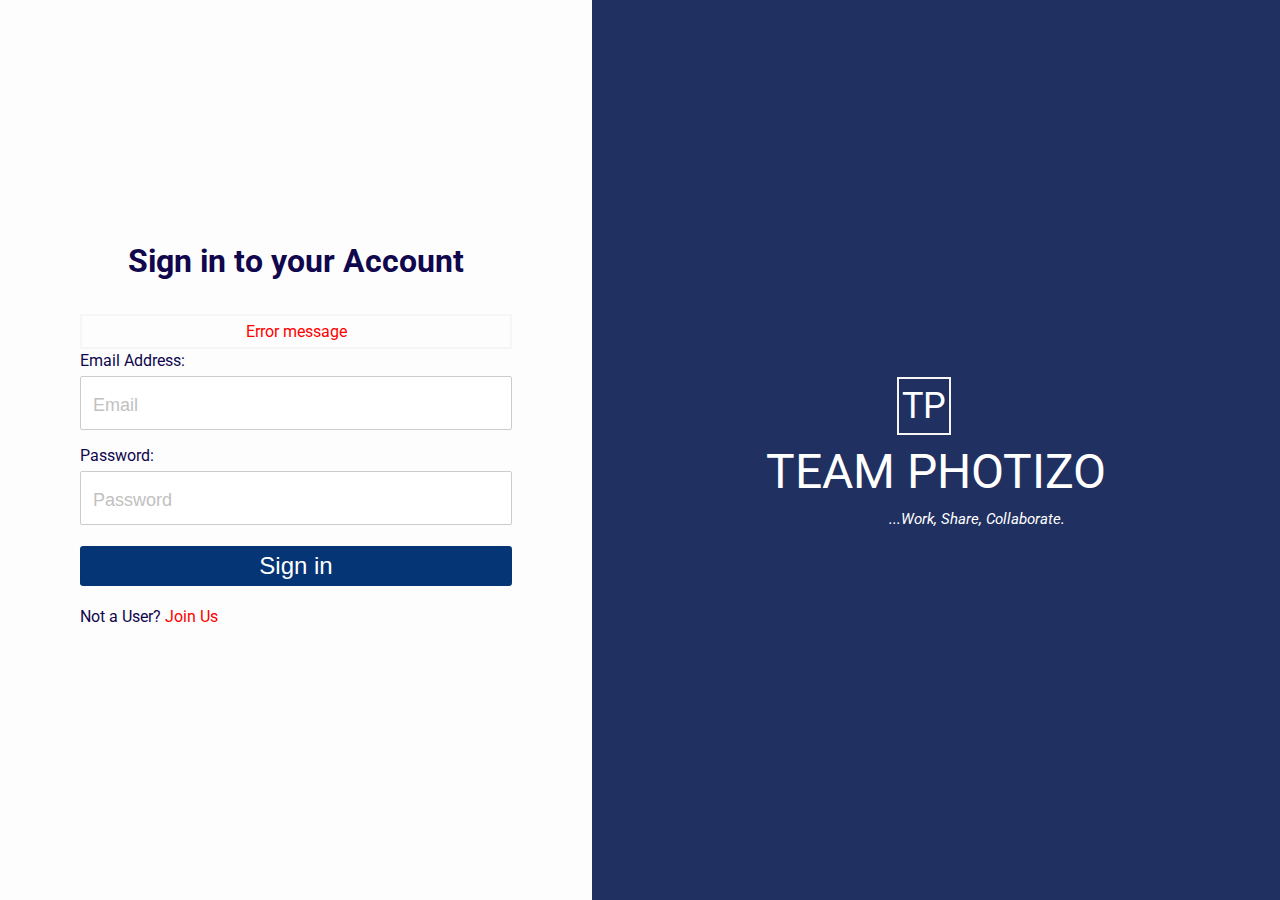
<file: index.html>
<!DOCTYPE html>

<head>
    <meta charset="utf-8">
    <meta http-equiv="X-UA-Compatible" content="IE=edge">
    <title>Simple Login Page</title>
    <meta name="description" content="">
    <meta name="viewport" content="width=device-width, initial-scale=1">
    <link rel="stylesheet" href="photizo.css">
</head>

<body>
    <section class="flex-container">
        <div class="flex-items items-01">
            <div class="form-container">
                <h1>Sign in to your Account</h1>
                <form>
                    <span style="text-align: center;color: red;margin: 2px auto;display: block;">Error message</span>
                    <div class="form-input">
                        <label for="email">Email Address:</label>
                        <input type="email" name="email" placeholder="Email" required="required">
                    </div>
                    <div class="form-input">
                        <label for="password">Password:</label>
                        <input type="password" name="password" placeholder="Password" required="required">
                    </div>
                    <button type="submit">Sign in</button>
                    <p>Not a User? <a href="signup.html">Join Us</a> </p>
                </form>
            </div>
        </div>
        <div class="flex-items items-02">
            <div class="items-02 logo">
                <h2><span>TP</span></h2>
            </div>
            <h1><span>TEAM PHOTIZO</span></h1>
            <p class="tagline"><em>...Work, Share, Collaborate.</em></p>
            <!--<p class="intro">PHOTIZO is a Greek word which means light. <br>It is a condition of divine awareness, when there is divine illumination.</p><br>-->
        </div>
    </section>
</body>

</html>
</file>
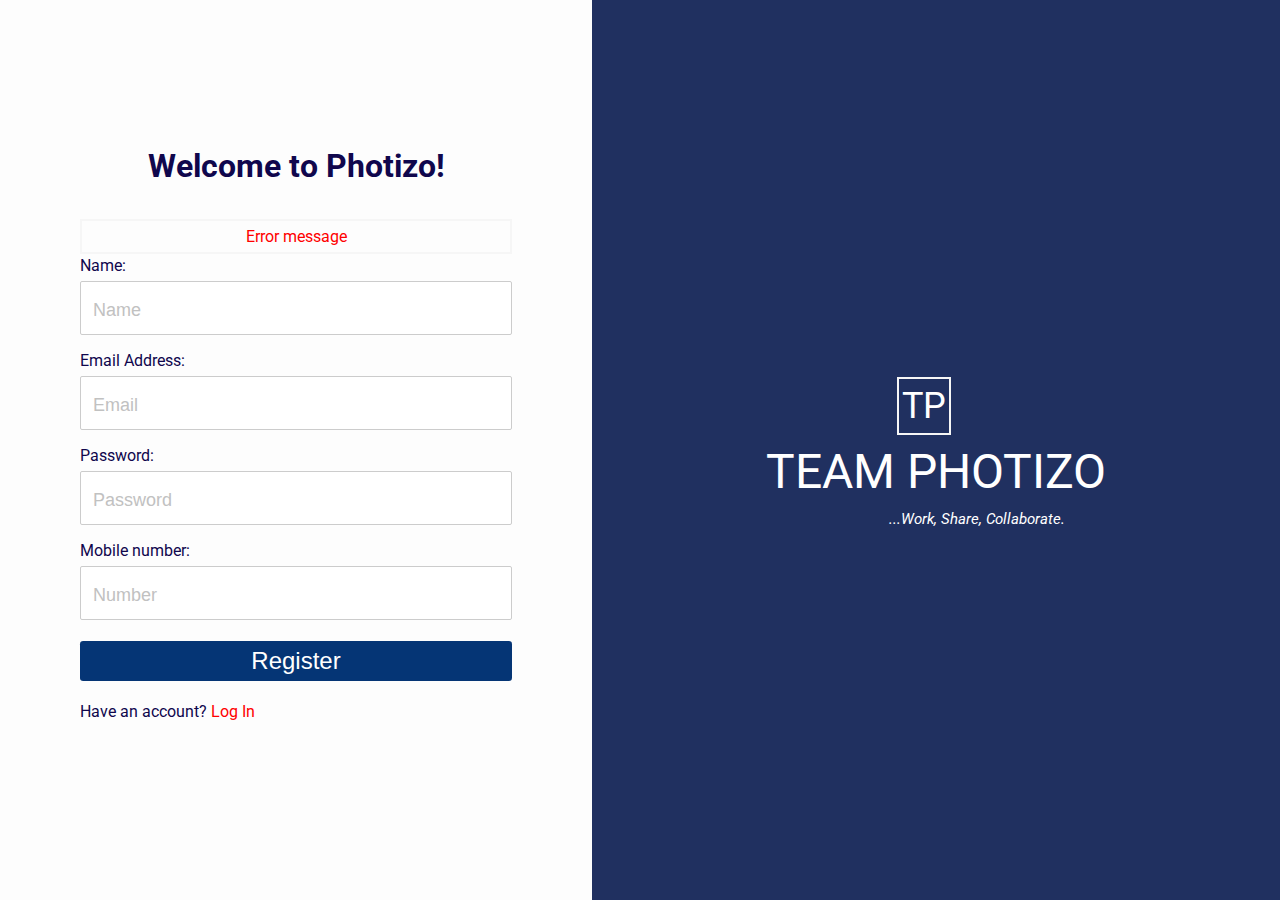
<file: signup.html>
<!DOCTYPE html>

<head>
    <meta charset="utf-8">
    <meta http-equiv="X-UA-Compatible" content="IE=edge">
    <title>Simple Login Page</title>
    <meta name="description" content="">
    <meta name="viewport" content="width=device-width, initial-scale=1">
    <link rel="stylesheet" href="photizo.css">
</head>

<body>
    <section class="flex-container">
        <div class="flex-items items-01">
            <div class="form-container">
                <h1>Welcome to Photizo!</h1>
                <form>
                    <span style="text-align: center;color: red;margin: 2px auto;display: block;">Error message</span>
                    <div class="form-input">
                        <label for="name">Name:</label>
                        <input type="name" name="name" placeholder="Name">
                    </div>
                    <div class="form-input">
                        <label for="email">Email Address:</label>
                        <input type="email" name="email" placeholder="Email">
                    </div>
                    <div class="form-input">
                        <label for="password">Password:</label>
                        <input type="password" name="password" placeholder="Password">
                    </div>
                    <div class="form-input">
                        <label for="phone">Mobile number:</label>

                        <input type="tel" name="phone" placeholder="Number">
                    </div>
                    <button type="submit">Register</button>
                    <p>Have an account? <a href="Index.html">Log In</a> </p>
                </form>
            </div>
        </div>
        <div class="flex-items items-02">
            <div class="items-02 logo">
                <h2><span>TP</span></h2>
            </div>
            <h1><span>TEAM PHOTIZO</span></h1>
            <p class="tagline"><em>...Work, Share, Collaborate.</em></p>
            <!--<p class="intro">PHOTIZO is a Greek word which means light. <br>It is a condition of divine awareness, when there is divine illumination.</p><br>-->
        </div>
    </section>
</body>

</html>
</file>
<file: photizo.css>
@import url('https://fonts.googleapis.com/css?family=Roboto&display=swap');
*,
html {
    padding: 0;
    margin: 0;
    box-sizing: border-box;
}

body {
    display: flex;
    height: 100vh;
    font-family: 'Roboto', sans-serif;
    color: rgb(16, 7, 77);
}

section.flex-container {
    display: flex;
    flex: 1;
    flex-flow: row wrap!important;
    justify-content: center;
    /* border: 2px solid white; */
}

.flex-items {
    display: flex;
    flex: 1;
}

.items-01 {
    display: flex;
    background: #fdfdfd;
}

.form-container {
    display: flex;
    flex-flow: column wrap;
    flex: 1 0 5rem;
    justify-content: center;
    padding: 3rem;
}

h1 {
    text-align: center;
}

form {
    padding: 2.0rem;
}

input {
    width: 100%;
    margin-top: 6px;
    margin-bottom: 16px;
    display: block;
    border: 1px solid #ccc;
    outline: none;
    padding: 12px;
    /* box-shadow: 0 0 8px 0 rgb(16, 7, 77); */
    border-radius: 2px;
    font-size: 1.5rem;
}

button {
    background: #053575;
    width: 100%;
    height: 2.5rem;
    line-height: 2.5rem;
    display: block;
    cursor: pointer;
    border: none;
    border-radius: 0.2rem;
    font-size: 1.5rem;
    color: #FFF;
    margin: 1.3rem 0 !important;
}

button:hover {
    background: #ffffff;
    transition: background .8s ease-in-out;
    -webkit-transition: background .8s ease-in-out;
    color: rgb(0, 0, 0);
    line-height: 2.5rem;
}

a {
    text-decoration: none;
    color: rgb(255, 0, 0);
}

.items-02 {
    display: flex;
    flex-flow: column wrap;
    justify-content: center;
    padding: 3rem;
    background: #203060 center no-repeat;
    font-size: 1.5rem;
}

.intro {
    margin-left: 20%;
    color: #ffffff;
    font-size: 15px;
    text-align: justify;
    font-weight: normal;
}

span {
    border: 2px solid #F6F6F6;
    -webkit-box-decoration-break: clone;
    padding: 6px 4% 6px 4%;
}

h1 span {
    color: #ffffff;
    font-weight: normal;
    text-align: center;
    width: 300px;
    border: none;
}

h2 span {
    color: #ffffff;
    font-weight: normal;
    text-align: center;
    width: 300px;
}

.tagline {
    font-size: 15px;
    font-weight: normal;
    margin-left: 14%;
    margin-top: -50px;
    color: #ffffff;
    text-align: center;
    padding: 0.2rem;
}

::-webkit-input-placeholder {
    color: #c1c1c1;
    font-size: 18px;
}

.logo {
    margin: 0 auto;
    width: 110px;
    padding: 1rem;
}

.logo-2 {
    margin: 0 auto;
    width: 110px;
    padding: 1rem;
    background-color: #ffffff;
    padding: 1rem;
}


/* MOBILE RESPONSIVENESS */

@media (max-width:720px) {
    .items-02 {
        display: none;
    }
}
</file>
